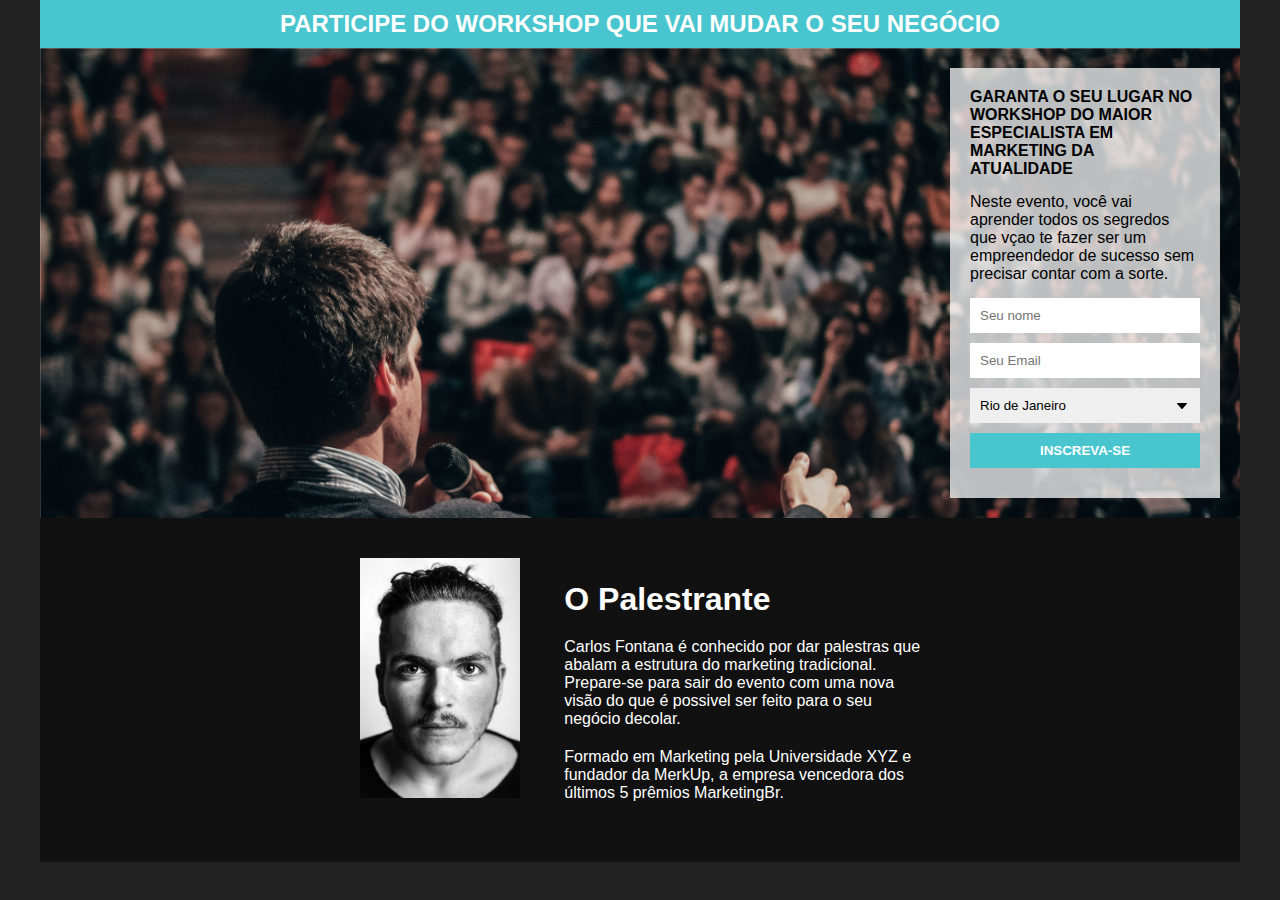
<file: index.html>
<!DOCTYPE html>
<html lang="en">

<head>
  <meta charset="UTF-8">
  <meta http-equiv="X-UA-Compatible" content="IE=edge">
  <meta name="viewport" content="width=device-width, initial-scale=1.0">
  <link rel="stylesheet" href="./css/style.css">
  <title>Document</title>
</head>

<body>
  <div class="container">
    <header>
      <h1 class="title">PARTICIPE DO WORKSHOP QUE VAI MUDAR O SEU NEGÓCIO</h1>
    </header>

    <section>
      <div class="form grid">
        <h2 class="mb">GARANTA O SEU LUGAR NO WORKSHOP DO MAIOR ESPECIALISTA EM MARKETING DA ATUALIDADE</h2>
        <p class="mb">Neste evento, você vai aprender todos os segredos que vçao te fazer ser um empreendedor de sucesso sem precisar contar com a sorte.</p>
        <form action="https://gmail.us20.list-manage.com/subscribe/post?u=95782e739519231ebe62a1b57&amp;id=33c50cf55a" method="post" id="mc-embedded-subscribe-form" name="mc-embedded-subscribe-form" class="validate" target="_blank" novalidate>
          <input type="text" id="name" name="FNAME" placeholder="Seu nome" required>
          <input type="text" id="email" name="EMAIL" placeholder="Seu Email" required>
          <select name="PLACE">
            <option value="rj">Rio de Janeiro</option>
            <option value="rj">São Paulo</option>
            <option value="rj">Minas Gerais</option>
            <option value="rj">Espirito Santo</option>
          </select>
          <!-- real people should not fill this in and expect good things - do not remove this or risk form bot signups-->
          <div style="position: absolute; left: -5000px;" aria-hidden="true"><input type="text" name="b_95782e739519231ebe62a1b57_33c50cf55a" tabindex="-1" value=""></div>
          <input type="submit" value="INSCREVA-SE">
        </form>
        <form type="text/plain" action="" method=" post"></form>
      </div>
    </section>

    <footer class="rodape">
      <img class="picture" src="./img/face.jpg" alt="">
      <div class="description">
        <h3>O Palestrante</h3>
        <p>
          Carlos Fontana é conhecido por dar palestras que abalam a estrutura do marketing tradicional. Prepare-se para sair do evento com uma nova visão do que é possivel ser feito para o seu negócio decolar.
        </p>
        <p>
          Formado em Marketing pela Universidade XYZ e fundador da MerkUp, a empresa vencedora dos últimos 5 prêmios MarketingBr.
        </p>
      </div>
    </footer>
  </div>
</body>

</html>
</file>
<file: css/style.css>
* {
  margin: 0;
  padding: 0;
}

body {
  font-family: Arial, Helvetica, sans-serif;
  background-color: #222;
}

.container {
  max-width: 1200px;
  margin-right: auto;
  margin-left: auto;
  box-sizing: border-box;
}

header {
  background-color: #48c5ce;
  text-align: center;
  color: white;
  padding: 10px;
}

.title {
  font-size: 1.5rem;
}

section {
  padding: 20px;
  background-image: url(../img/people.jpg);
  background-size: cover;
  overflow: hidden;
}
.form {
  max-width: 230px;
  background-color: #ffffffbb;
  padding: 20px;
  float: right;
}
h2 {
  font-size: 1rem;
}
.mb {
  margin-bottom: 15px;
}
input,
select {
  width: 100%;
  box-sizing: border-box;
  padding: 10px;
  border: none;
  margin-bottom: 10px;
}
input[type="submit"] {
  color: white;
  background-color: #48c5ce;
  font-weight: bold;
}
select {
  -moz-appearance: none;
  -webkit-appearance: none;
  appearance: none;
  background-image: url(../img/arrow.jpg);
  background-repeat: no-repeat;
  background-position: calc(100% - 10px) center;
}

footer {
  background-color: #111;
  padding: 40px;
  text-align: center;
}
.picture {
  width: 160px;
}

.description {
  display: inline-block;
  text-align: left;
  color: white;
  max-width: 40ch;
  margin-left: 40px;
}
.description p,
.description h3 {
  margin-bottom: 20px;
}
.description h3 {
  font-size: 2rem;
}

@media (max-width: 640px) {
  .title {
    font-size: 1.35rem;
  }
  footer {
    display: grid;
    grid-template-columns: 1fr auto;
  }
}
@media (max-width: 400px) {
  .title {
    font-size: 1.2rem;
  }
  .form {
    max-width: 100%;
  }
  footer {
    display: grid;
    grid-template-columns: 1fr;
  }
  footer .picture {
    width: 200px;
    margin-left: auto;
    margin-right: auto;
    margin-bottom: 60px;
  }
}
</file>
